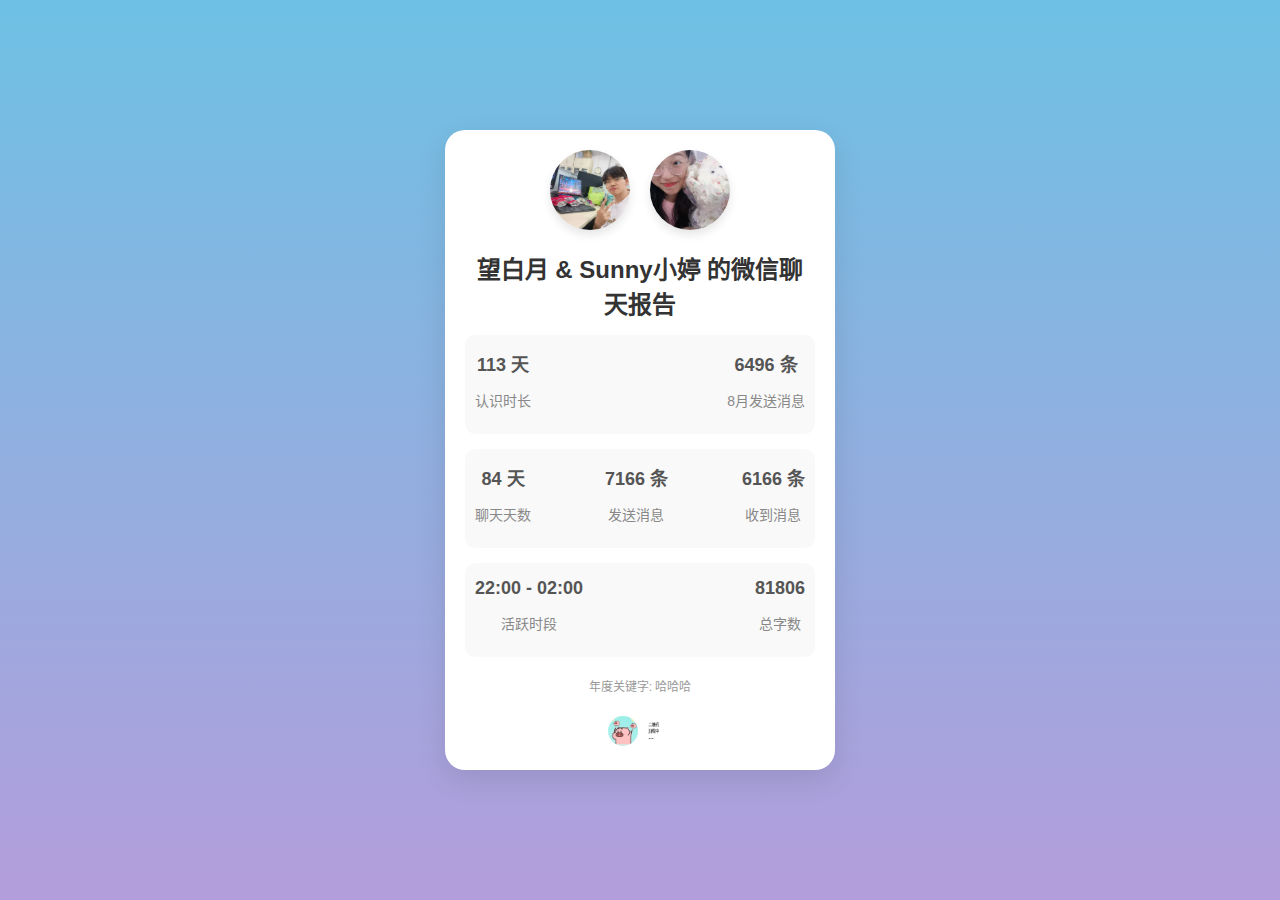
<file: page2.html>
<!DOCTYPE html>
<html lang="zh-CN">
<head>
    <meta charset="UTF-8">
    <meta name="viewport" content="width=device-width, initial-scale=1.0">
    <title>微信聊天报告</title>
    <style>
        body {
            margin: 0;
            font-family: 'Arial', sans-serif;
            background: linear-gradient(to bottom, #6ec1e4, #b39ddb);
            display: flex;
            justify-content: center;
            align-items: center;
            height: 100vh;
        }

        .card {
            background-color: #ffffff;
            border-radius: 20px;
            box-shadow: 0px 10px 30px rgba(0, 0, 0, 0.1);
            width: 350px;
            padding: 20px;
            text-align: center;
        }

        .header {
            display: flex;
            justify-content: center;
            align-items: center;
            margin-bottom: 20px;
        }

        .header img {
            width: 80px;
            height: 80px;
            border-radius: 50%;
            object-fit: cover;
            margin: 0 10px;
            box-shadow: 0px 5px 10px rgba(0, 0, 0, 0.1);
        }

        h1 {
            font-size: 24px;
            margin: 10px 0;
            color: #333;
        }

        .stat {
            background-color: #f9f9f9;
            padding: 10px;
            border-radius: 10px;
            margin: 15px 0;
            display: flex;
            justify-content: space-between;
        }

        .stat div {
            text-align: center;
        }

        .stat h2 {
            font-size: 18px;
            margin: 5px 0;
            color: #555;
        }

        .stat p {
            font-size: 14px;
            color: #888;
        }

        .footer {
            margin-top: 20px;
        }

        .footer img {
            width: 30px;
            height: 30px;
            border-radius: 50%;
        }

        .footer p {
            font-size: 12px;
            color: #999;
        }

        .qr-code {
            margin-top: 10px;
            width: 80px;
            height: 80px;
        }
    </style>
</head>
<body>
    <div class="card">
        <div class="header">
            <img src="./Love_files/image1.jpg" alt="User 1">
            <img src="./Love_files/image2.jpg" alt="User 2">
        </div>

        <h1>望白月 & Sunny小婷 的微信聊天报告</h1>

        <div class="stat">
            <div>
                <h2>113 天</h2>
                <p>认识时长</p>
            </div>
            <div>
                <h2>6496 条</h2>
                <p>8月发送消息</p>
            </div>
        </div>

        <div class="stat">
            <div>
                <h2>84 天</h2>
                <p>聊天天数</p>
            </div>
            <div>
                <h2>7166 条</h2>
                <p>发送消息</p>
            </div>
            <div>
                <h2>6166 条</h2>
                <p>收到消息</p>
            </div>
        </div>

        <div class="stat">
            <div>
                <h2>22:00 - 02:00</h2>
                <p>活跃时段</p>
            </div>
            <div>
                <h2>81806</h2>
                <p>总字数</p>
            </div>
        </div>

        <div class="footer">
            <p>年度关键字: 哈哈哈</p>
            <img src="./Love_files/image3.jpg" alt="Emoji">
            <img src="./Love_files/image4.jpg" alt="QR Code" class="qr-code">
        </div>
    </div>
</body>
</html>
</file>
